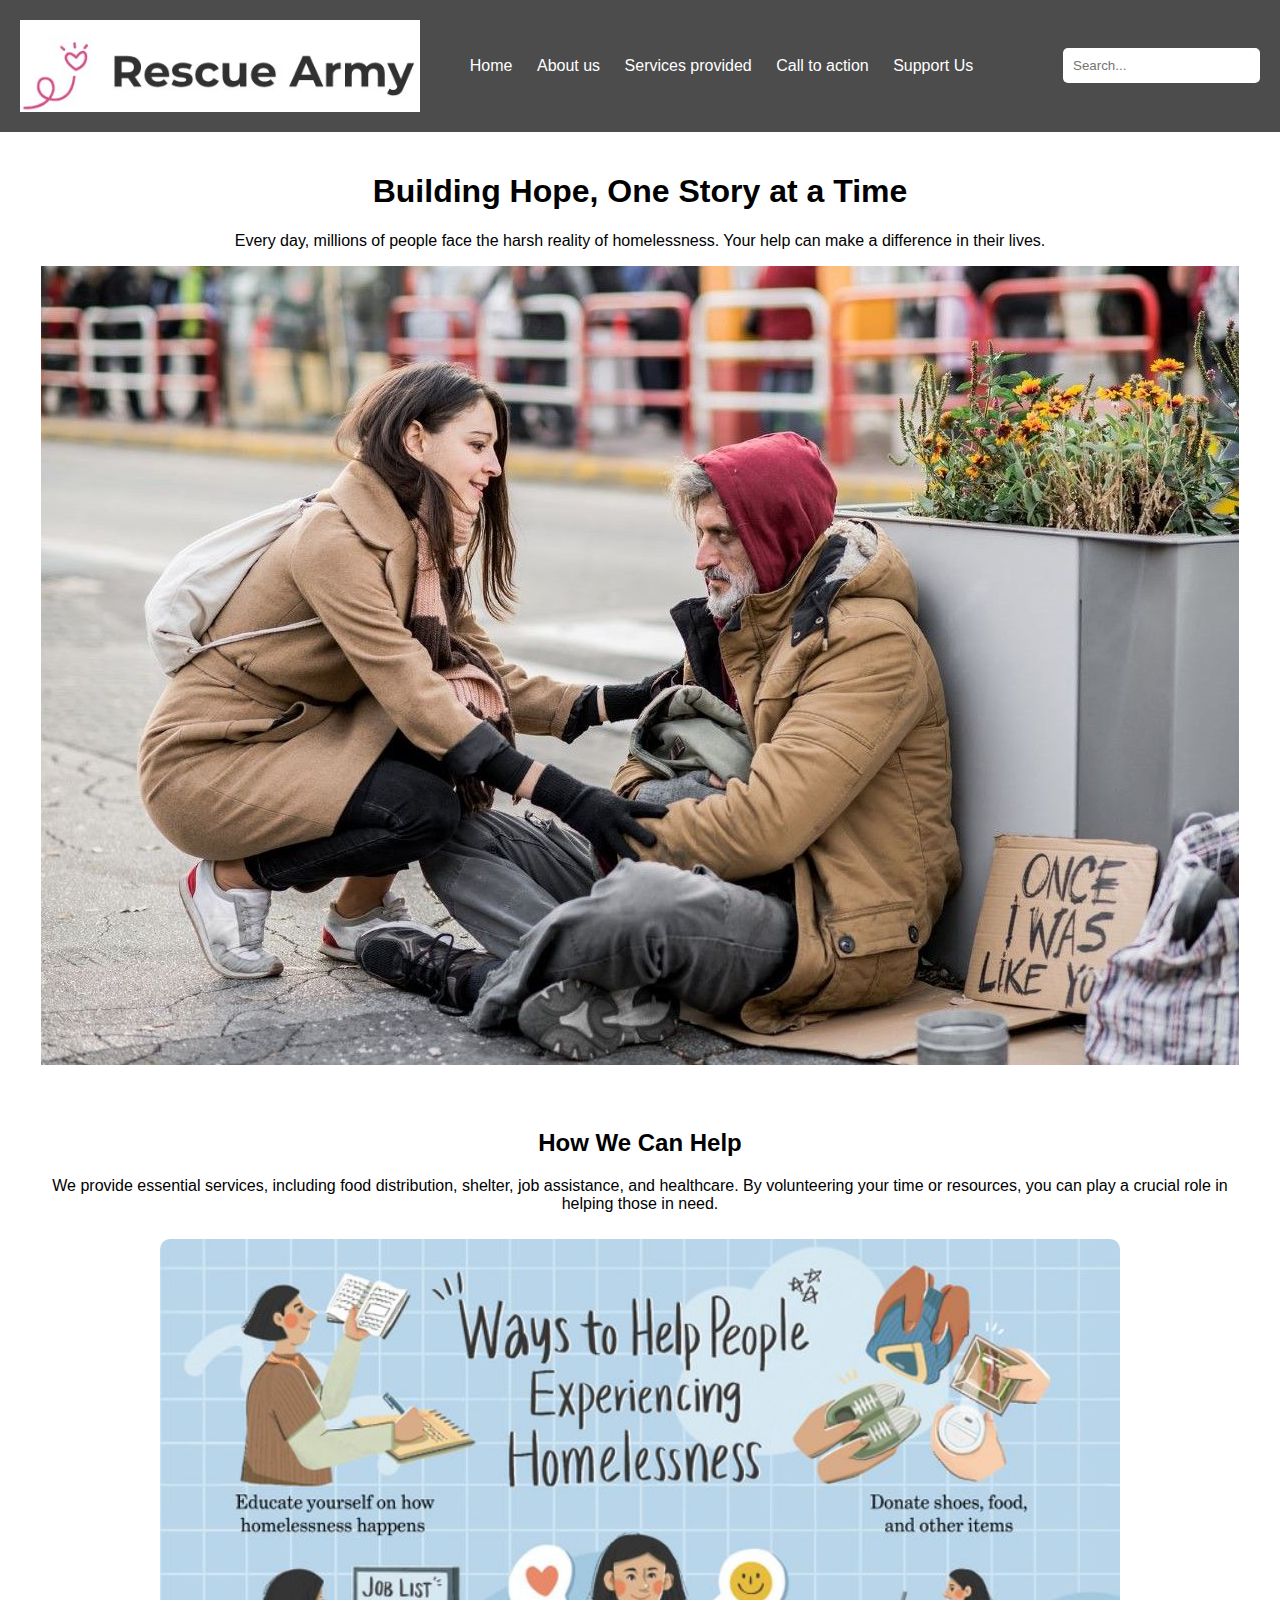
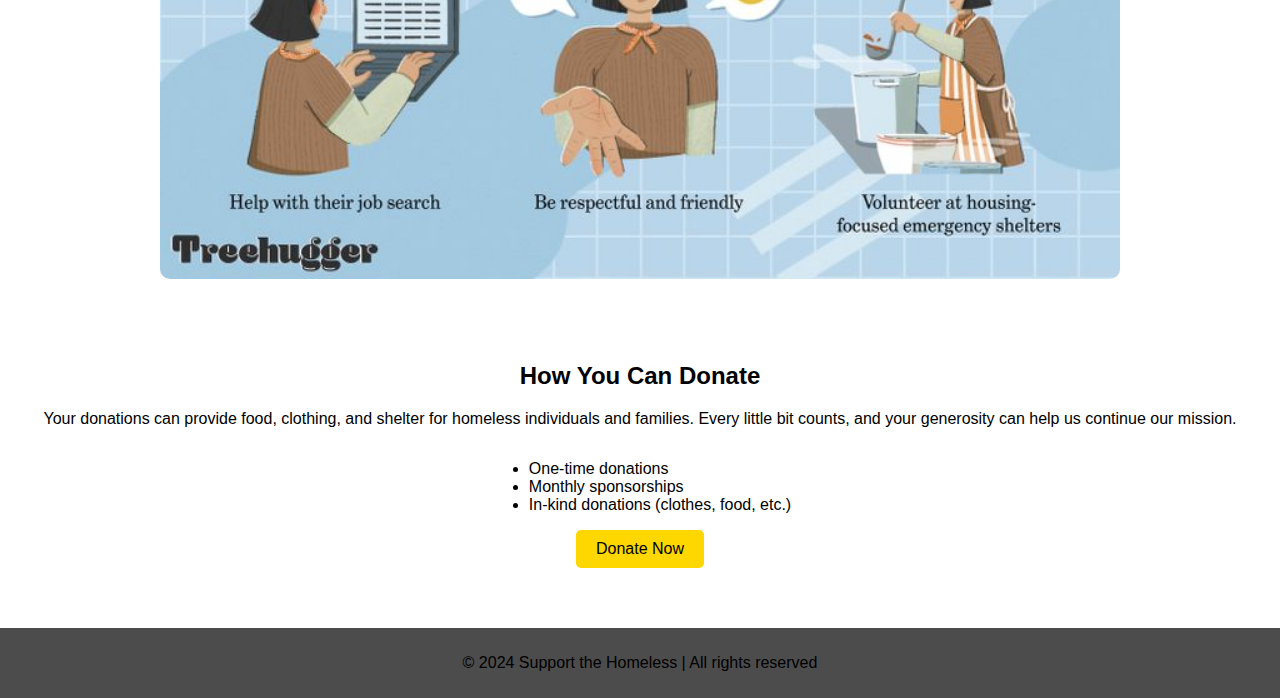
<file: index.html>
<!DOCTYPE html>
<html lang="en">
<head>
    <meta charset="UTF-8">
    <meta name="viewport" content="width=device-width, initial-scale=1.0">
    <link rel="stylesheet" href="styles.css">
    <title>Home - Support the Homeless</title>
</head>
<body>
    <header>
        <img src="images/RA - Logo.jpg" alt="Logo" class="logo">
        <nav>
            <ul>
                <li><a href="index.html">Home</a></li>
                <li><a href="about.html">About us</a></li>
                <li><a href="services.html">Services provided</a></li>
                <li><a href="contact.html">Call to action</a></li>
                <li><a href="SupportUs.html">Support Us</a></li>
            </ul>
        </nav>
        <input type="text" placeholder="Search...">
    </header>

    <main>
        <h1>Building Hope, One Story at a Time</h1>
        <p>Every day, millions of people face the harsh reality of homelessness. Your help can make a difference in their lives.</p>
        <img src="images/background.jpg" alt="Background" class="background-img">

        <section class="info-section">
            <h2>How We Can Help</h2>
            <p>We provide essential services, including food distribution, shelter, job assistance, and healthcare. By volunteering your time or resources, you can play a crucial role in helping those in need.</p>
            <img src="images/help.jpg" alt="Helping Hands" class="info-image">
        </section>

        <section class="donation-section">
            <h2>How You Can Donate</h2>
            <p>Your donations can provide food, clothing, and shelter for homeless individuals and families. Every little bit counts, and your generosity can help us continue our mission.</p>
            <ul>
                <li>One-time donations</li>
                <li>Monthly sponsorships</li>
                <li>In-kind donations (clothes, food, etc.)</li>
            </ul>
            <br>
            
            <button class="donate-button">Donate Now</button>
        </section>
    </main>

    <footer>
        <p>&copy; 2024 Support the Homeless | All rights reserved</p>
    </footer>
</body>
</html>
</file>
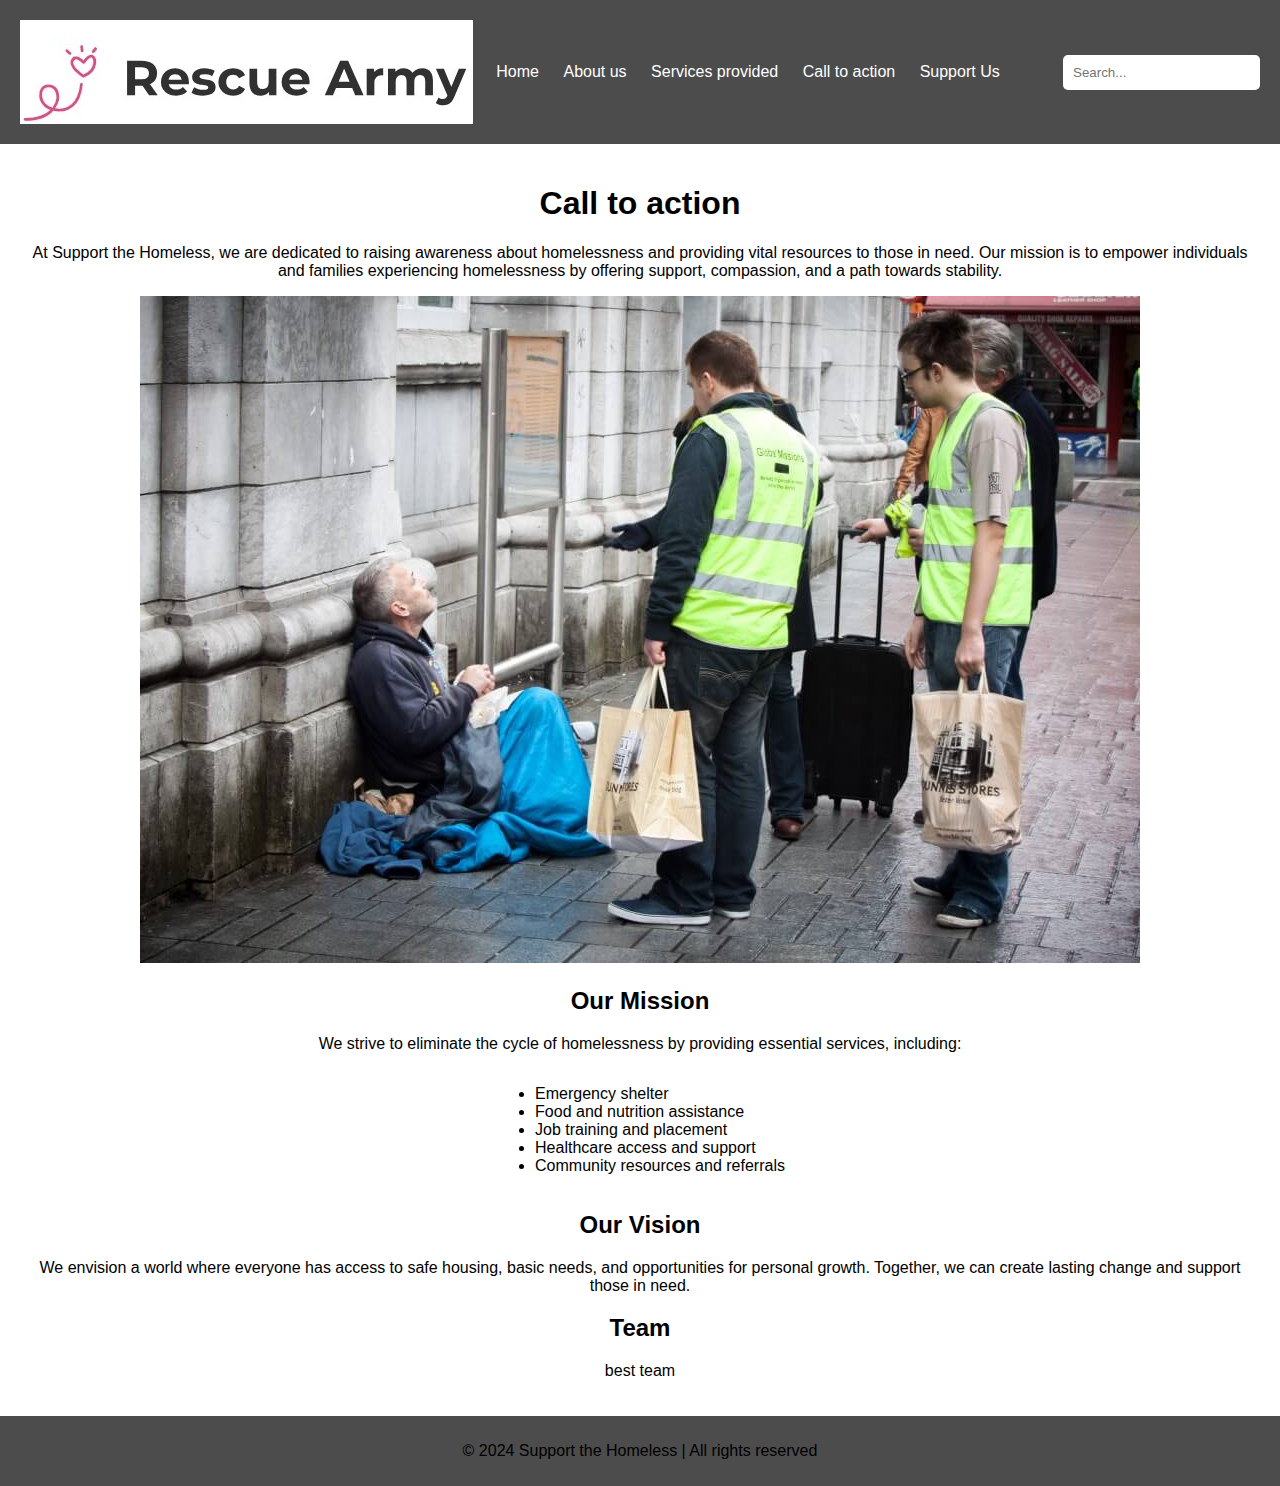
<file: about.html>
<!DOCTYPE html>
<html lang="en">
<head>
    <meta charset="UTF-8">
    <meta name="viewport" content="width=device-width, initial-scale=1.0">
    <link rel="stylesheet" href="styles.css">
    <title>Call to action</title>
</head>
<body>
    <header>
        <img src="images/RA - Logo.jpg" alt="Logo" class="Logo">
        <nav>
            <ul>
                <li><a href="index.html">Home</a></li>
                <li><a href="about.html">About us</a></li>
                <li><a href="services.html">Services provided</a></li>
                <li><a href="contact.html">Call to action</a></li>
                <li><a href="SupportUs.html">Support Us</a></li>
            </ul>
        </nav>
        <input type="text" placeholder="Search...">
    </header>

    <main>
        <h1>Call to action</h1>
        <p>At Support the Homeless, we are dedicated to raising awareness about homelessness and providing vital resources to those in need. Our mission is to empower individuals and families experiencing homelessness by offering support, compassion, and a path towards stability.</p>
        
        <img src="images/homeless.jpg" alt="Homelessness" class="about-image">
        
        <section class="mission-section">
            <h2>Our Mission</h2>
            <p>We strive to eliminate the cycle of homelessness by providing essential services, including:</p>
            <ul>
                <li>Emergency shelter</li>
                <li>Food and nutrition assistance</li>
                <li>Job training and placement</li>
                <li>Healthcare access and support</li>
                <li>Community resources and referrals</li>
            </ul>
        </section>

        <section class="vision-section">
            <h2>Our Vision</h2>
            <p>We envision a world where everyone has access to safe housing, basic needs, and opportunities for personal growth. Together, we can create lasting change and support those in need.</p>
        </section>

        <section class="Team-section">
            <h2>Team</h2>
            <p>best team</p>
        </section>
        
    </main>

    <footer>
        <p>&copy; 2024 Support the Homeless | All rights reserved</p>
    </footer>
</body>
</html>
</file>
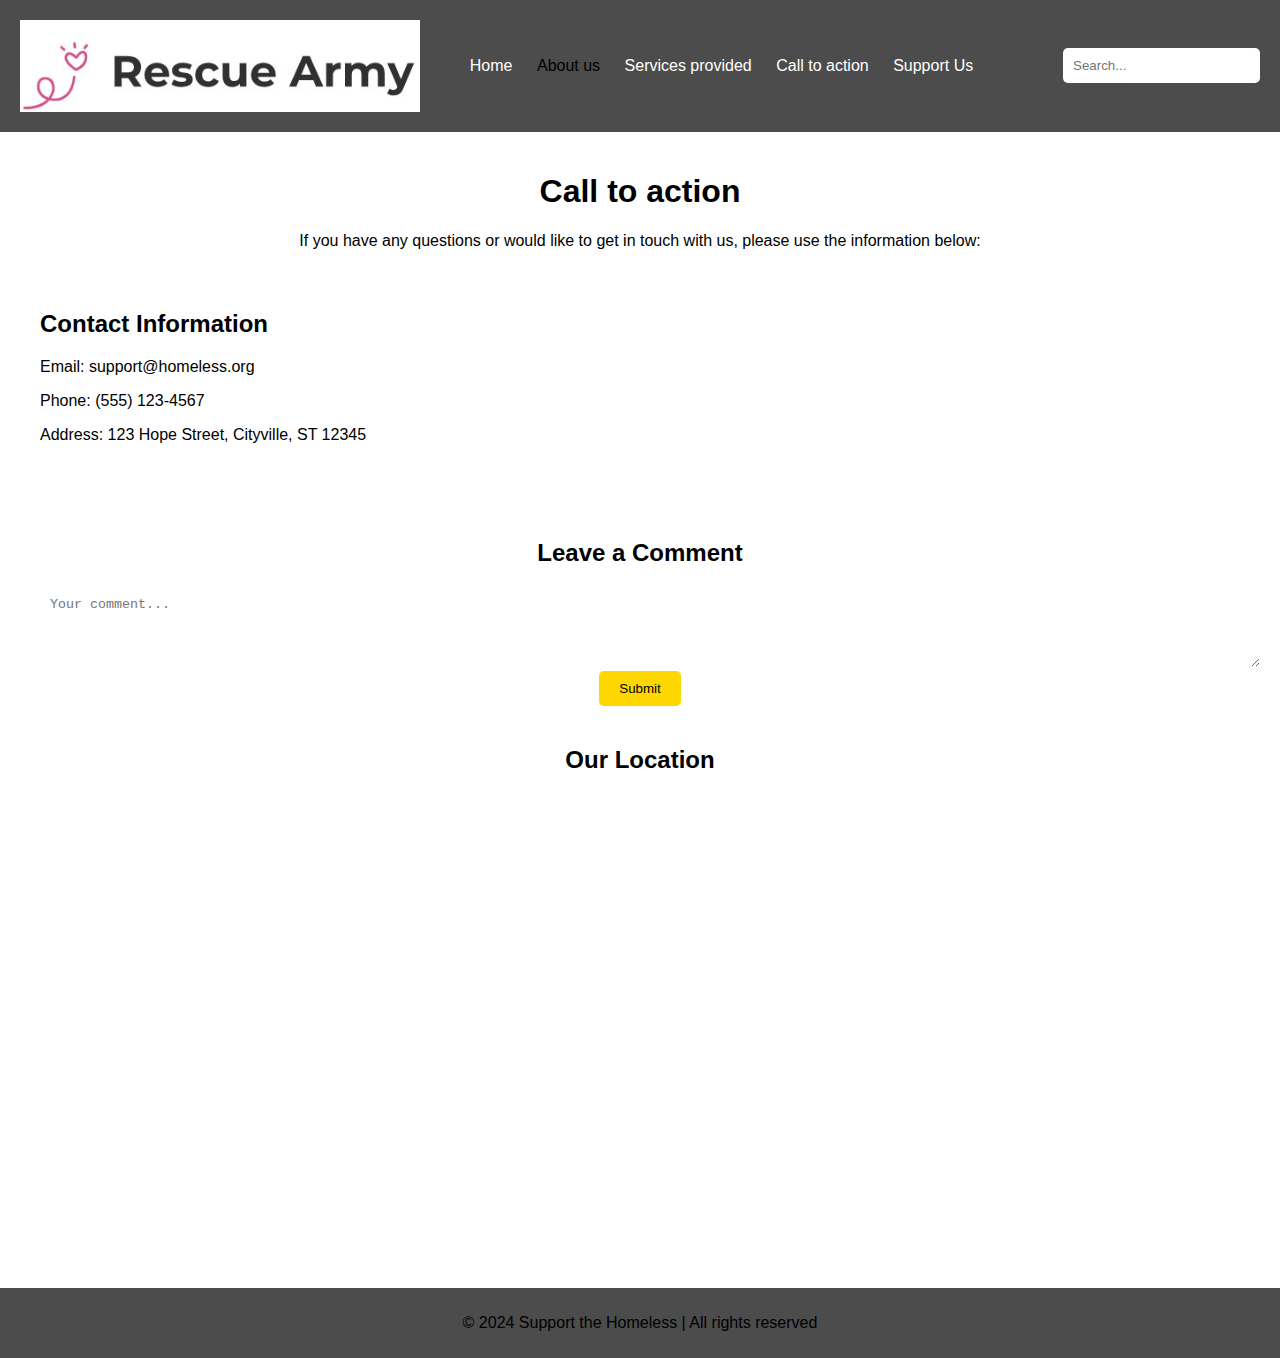
<file: contact.html>
<!DOCTYPE html>
<html lang="en">
<head>
    <meta charset="UTF-8">
    <meta name="viewport" content="width=device-width, initial-scale=1.0">
    <link rel="stylesheet" href="styles.css">
    <title>Call to action</title>
</head>
<body>
    <header>
        <img src="images/RA - Logo.jpg" alt="Logo" class="logo">
        <nav>
            <ul>
                <li><a href="index.html">Home</a></li>
                <li><a href="about.html"></a>About us</li>
                <li><a href="services.html">Services provided</a></li>
                <li><a href="contact.html">Call to action</a></li>
                <li><a href="SupportUs.html">Support Us</a></li>
            </ul>
        </nav>
        <input type="text" placeholder="Search...">
    </header>

    <main>
        <h1>Call to action</h1>
        <p>If you have any questions or would like to get in touch with us, please use the information below:</p>
        
        <section class="contact-info">
            <h2>Contact Information</h2>
            <p>Email: support@homeless.org</p>
            <p>Phone: (555) 123-4567</p>
            <p>Address: 123 Hope Street, Cityville, ST 12345</p>
        </section>

        <section class="comment-section">
            <h2>Leave a Comment</h2>
            <form action="#" method="POST">
                <textarea placeholder="Your comment..." rows="4" required></textarea>
                <br>
                <button type="submit">Submit</button>
            </form>
        </section>

        <section class="map-section">
            <h2>Our Location</h2>
            <iframe 
                src="https://www.google.com/maps/embed?pb=!1m18!1m12!1m3!1d3151.8354345099476!2d144.95373531531636!3d-37.8162799797518!2m3!1f0!2f0!3f0!3m2!1i1024!2i768!4f13.1!3m3!1m2!1s0x6ad642af0f10b4c3%3A0x5045675218ce6e1!2sHope%20Street%20Community%20Center!5e0!3m2!1sen!2sus!4v1631589754567!5m2!1sen!2sus" 
                width="600" 
                height="450" 
                style="border:0;" 
                allowfullscreen="" 
                loading="lazy">
            </iframe>
        </section>
    </main>

    <footer>
        <p>&copy; 2024 Support the Homeless | All rights reserved</p>
    </footer>
</body>
</html>
</file>
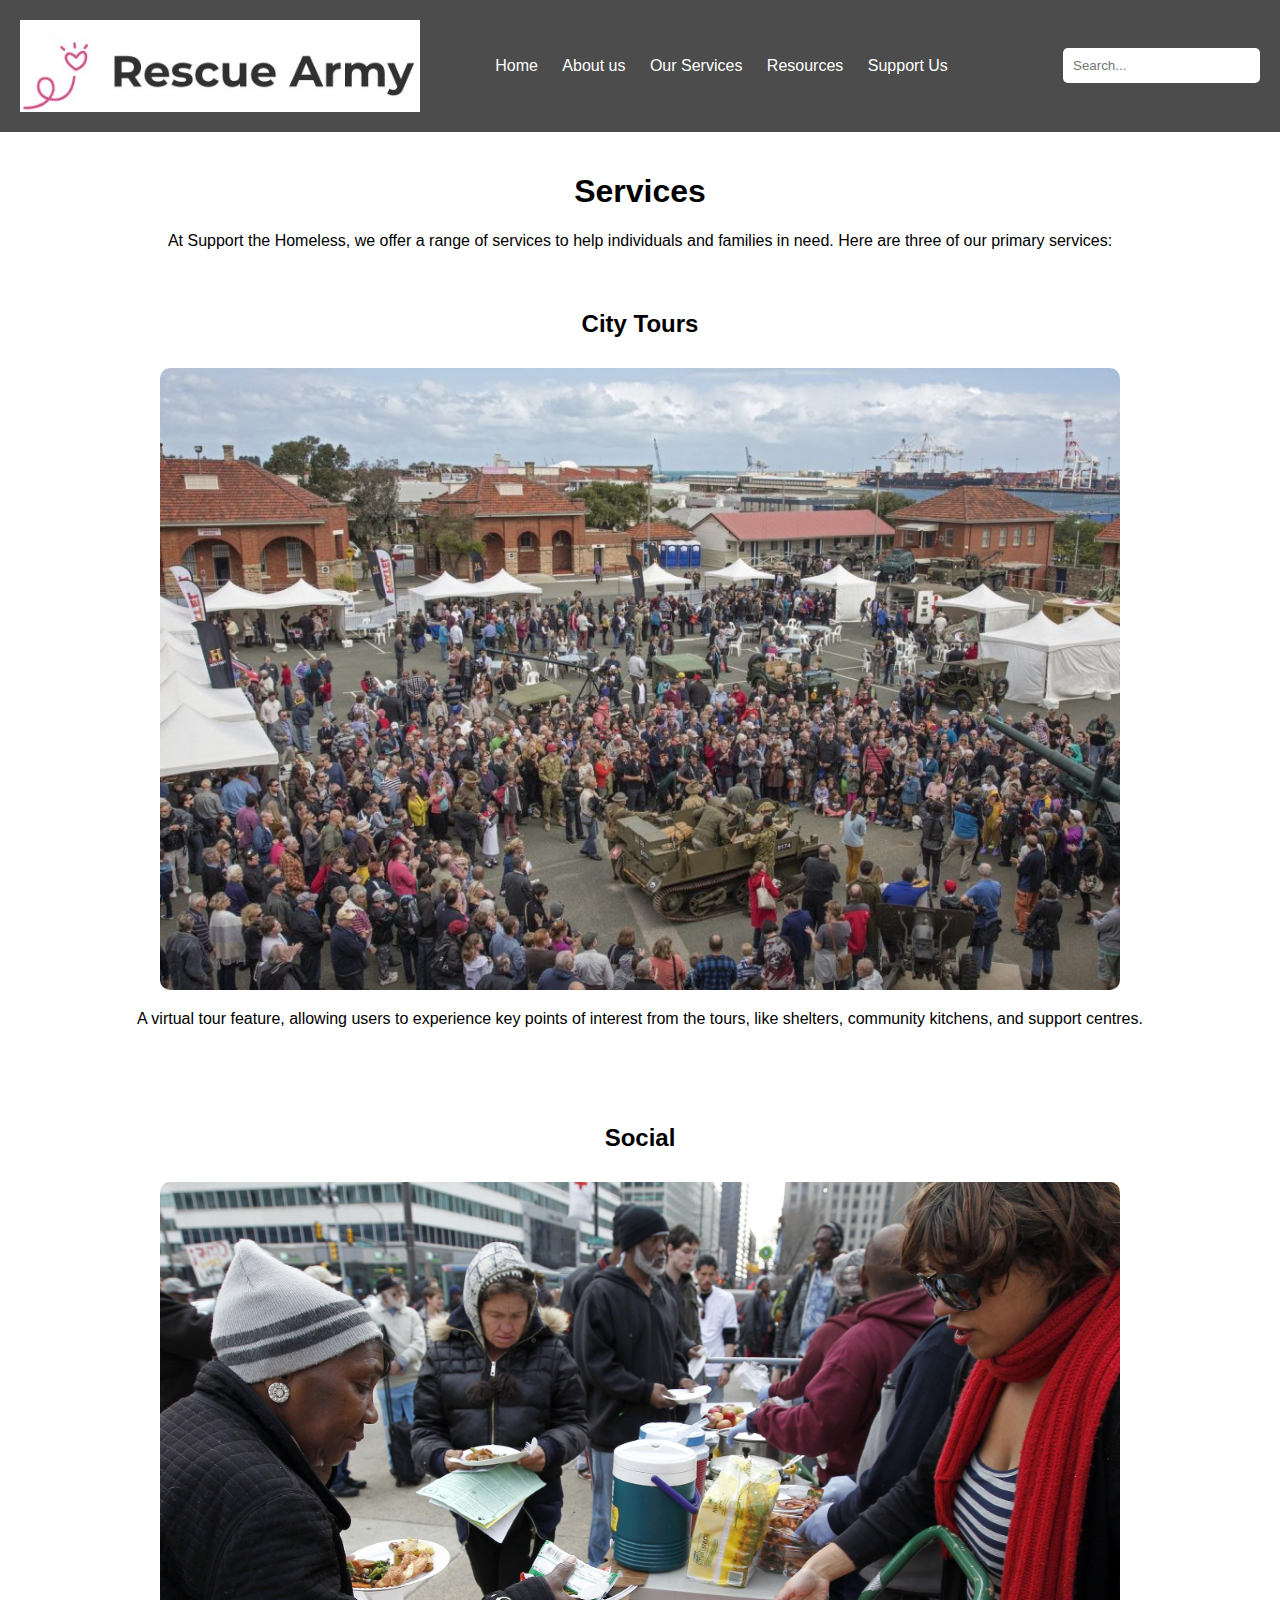
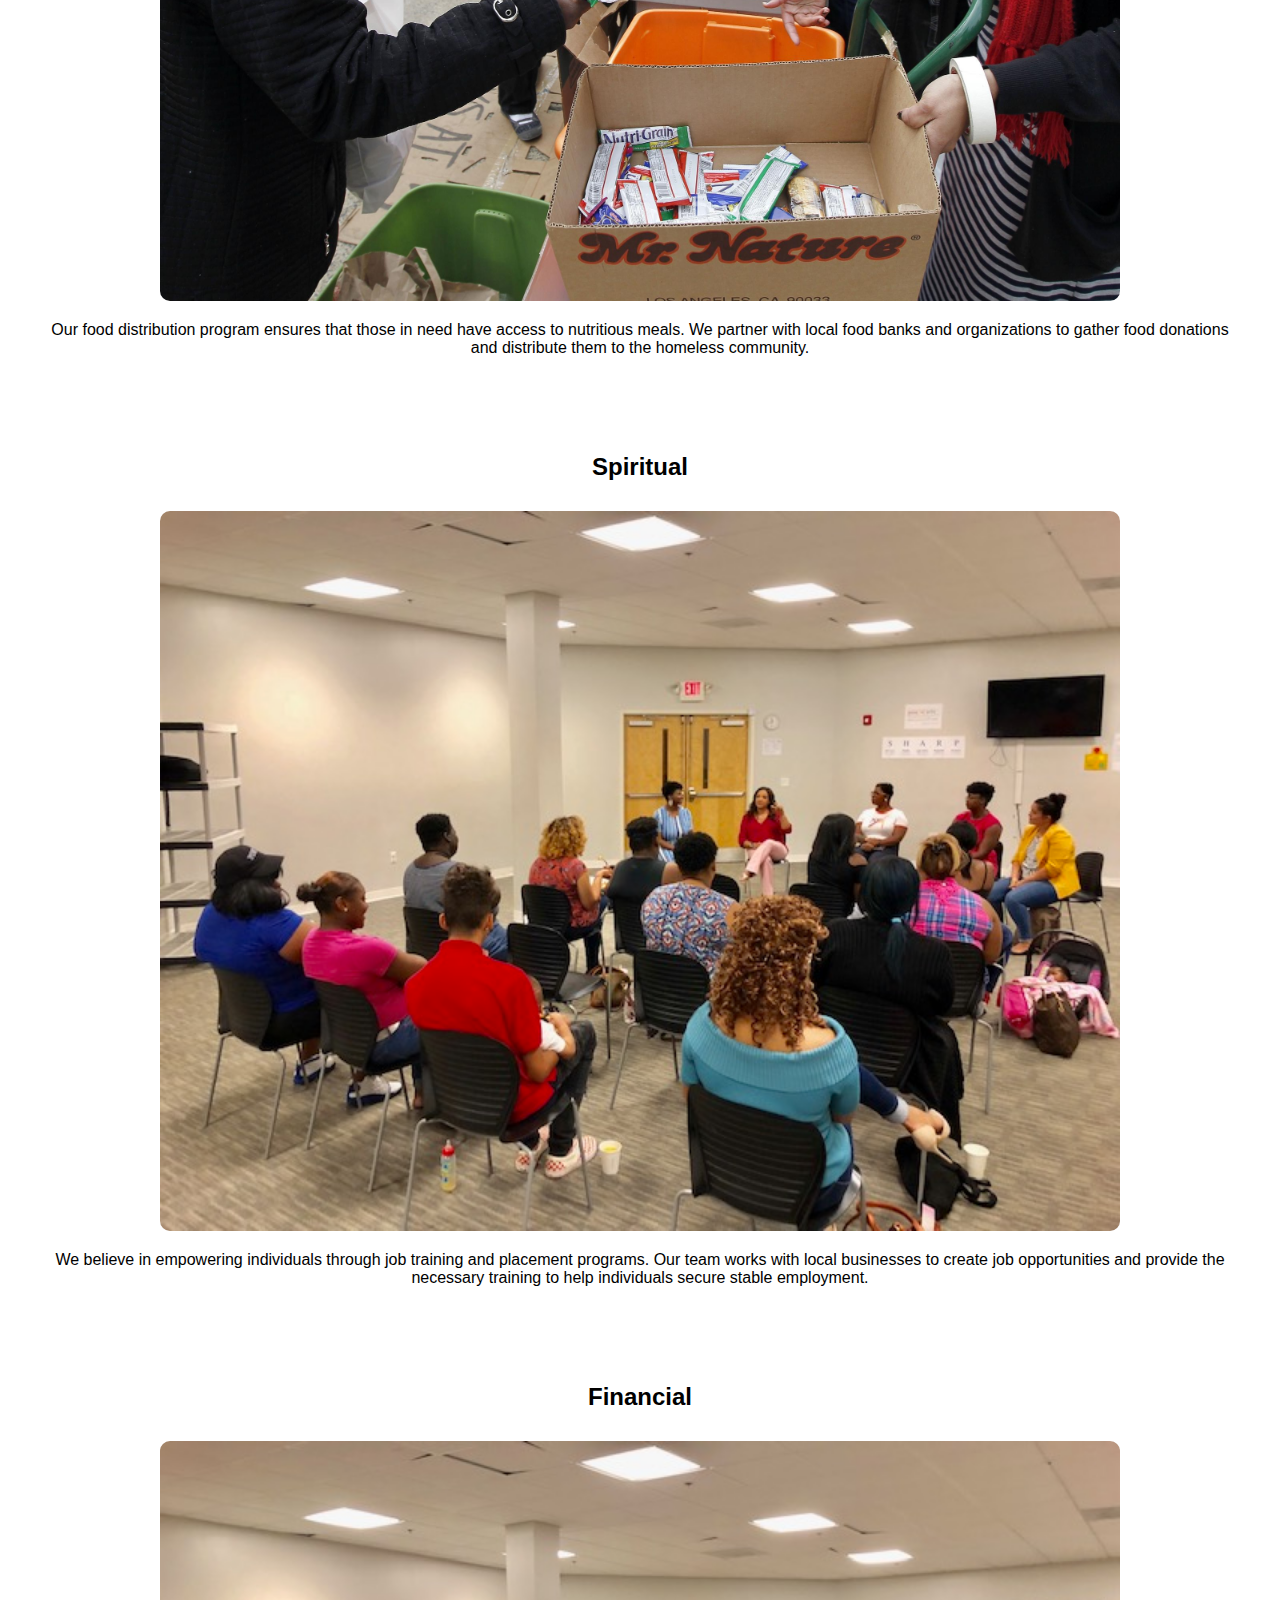
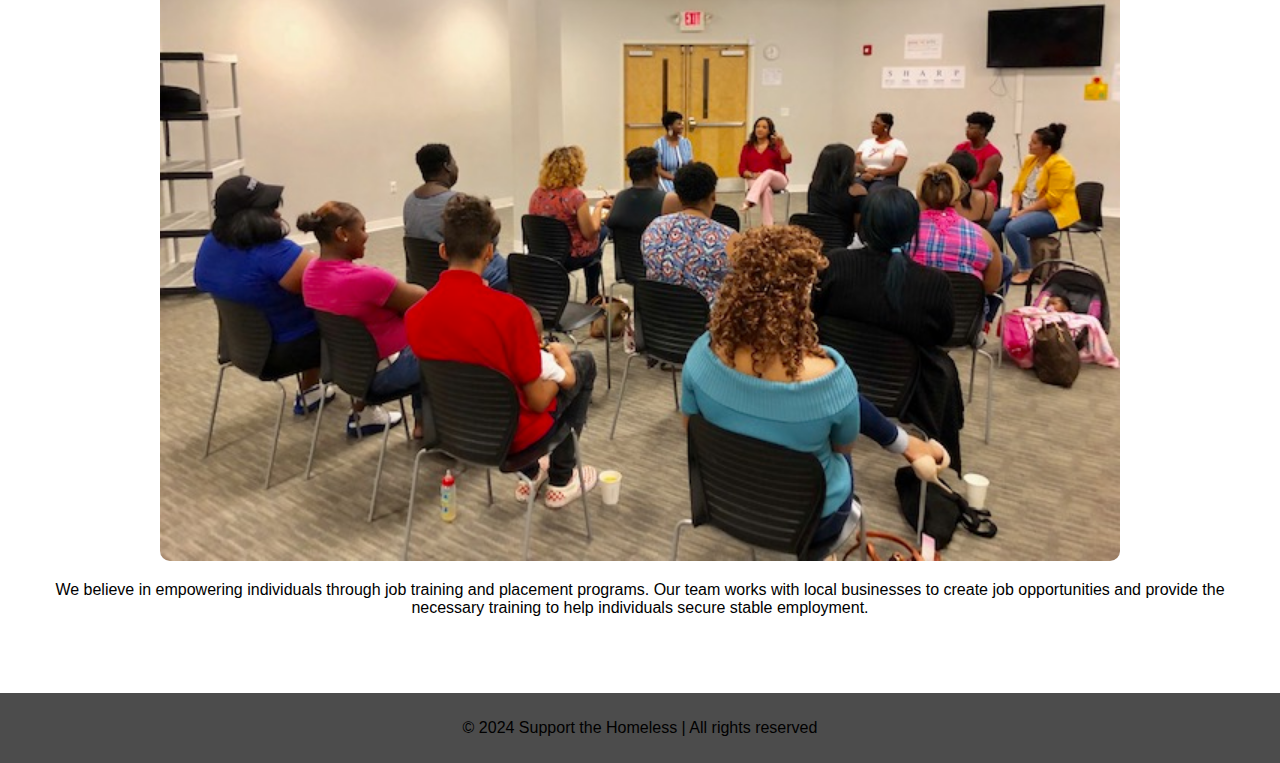
<file: services.html>
<!DOCTYPE html>
<html lang="en">
<head>
    <meta charset="UTF-8">
    <meta name="viewport" content="width=device-width, initial-scale=1.0">
    <link rel="stylesheet" href="styles.css">
    <title> Services </title>
</head>
<body>
    <header>
        <img src="images/RA - Logo.jpg" alt="Logo" class="logo">
        <nav>
            <ul>
                <li><a href="index.html">Home</a></li>
                <li><a href="about.html">About us</a></li>
                <li><a href="services.html">Our Services</a></li>
                <li><a href="contact.html">Resources</a></li>
                <li><a href="SupportUs.html">Support Us</a></li>
            </ul>
        </nav>
        <input type="text" placeholder="Search...">
    </header>

    <main>
        <h1>Services</h1>
        <p>At Support the Homeless, we offer a range of services to help individuals and families in need. Here are three of our primary services:</p>
        
        <section class="service">
            <h2>City Tours</h2>
            <img src="images/shelter.jpg" alt="Emergency Shelter" class="service-image">
            <p>A virtual tour feature, allowing users to experience key points of interest from the tours, like shelters, community kitchens, and support centres.
            </p>
        </section>

        <section class="service">
            <h2>Social</h2>
            <img src="images/food-distribution.jpg" alt="Food Distribution" class="service-image">
            <p>Our food distribution program ensures that those in need have access to nutritious meals. We partner with local food banks and organizations to gather food donations and distribute them to the homeless community.</p>
        </section>

        <section class="service">
            <h2>Spiritual</h2>
            <img src="images/job-training.jpg" alt="Job Training" class="service-image">
            <p>We believe in empowering individuals through job training and placement programs. Our team works with local businesses to create job opportunities and provide the necessary training to help individuals secure stable employment.</p>
        </section>
        <section class="service">
            <h2>Financial</h2>
            <img src="images/job-training.jpg" alt="Job Training" class="service-image">
            <p>We believe in empowering individuals through job training and placement programs. Our team works with local businesses to create job opportunities and provide the necessary training to help individuals secure stable employment.</p>
        </section>

        
    </main>

    <footer>
        <p>&copy; 2024 Support the Homeless | All rights reserved</p>
    </footer>
</body>
</html>
</file>
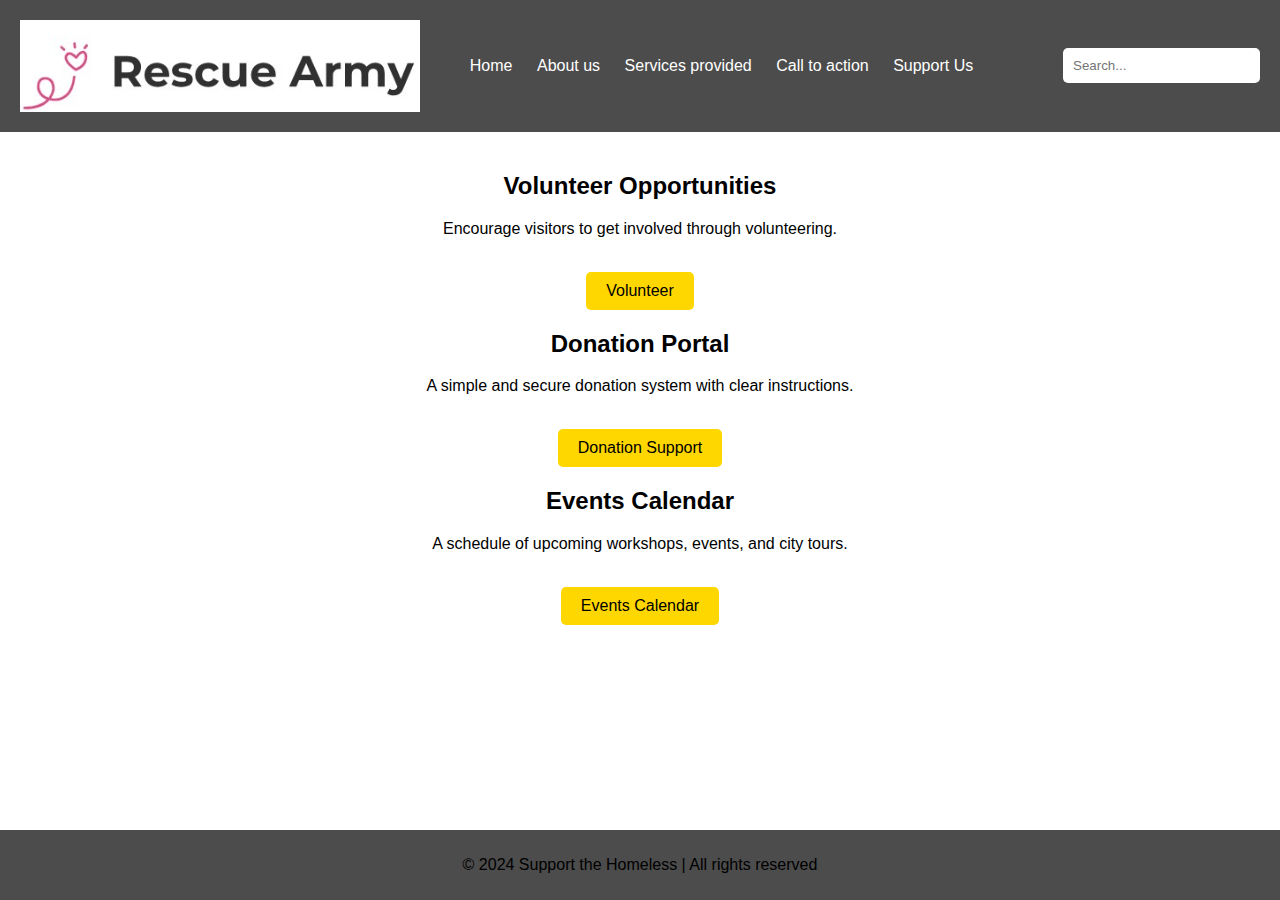
<file: SupportUs.html>
<!DOCTYPE html>
<html lang="en">
<head>
    <meta charset="UTF-8">
    <meta name="viewport" content="width=device-width, initial-scale=1.0">
    <link rel="stylesheet" href="styles.css">
    <title>Home - Support the Homeless</title>
</head>
<body>
    <header>
        <img src="images/RA - Logo.jpg" alt="Logo" class="logo">
        <nav>
            <ul>
                <li><a href="index.html">Home</a></li>
                <li><a href="about.html">About us</a></li>
                <li><a href="services.html">Services provided</a></li>
                <li><a href="contact.html">Call to action</a></li>
                <li><a href="SupportUs.html">Support Us</a></li>
            </ul>
        </nav>
        <input type="text" placeholder="Search...">
    </header>

    <main>


        <section class="Virtual Assistance Centre-section">
            <h2>Volunteer Opportunities</h2>
            <p>Encourage visitors to get involved through volunteering.
            </p>
            <br> 
            <button class="donate-button">Volunteer</button>
        </section>

        <section class="Virtual Assistance Centre-section">
            <h2>Donation Portal</h2>
            <p>A simple and secure donation system with clear instructions.
            </p>
            <br> 
            <button class="donate-button">Donation Support</button>
        </section>

        <section class="Virtual Assistance Centre-section">
            <h2>Events Calendar</h2>
            <p>A schedule of upcoming workshops, events, and city tours.</p>
            <br> 
            <button class="donate-button">Events Calendar</button>
        </section>
    </main>

    <footer>
        <p>&copy; 2024 Support the Homeless | All rights reserved</p>
    </footer>
</body>
</html>
</file>
<file: styles.css>
body {
    font-family: Arial, sans-serif;
    margin: 0;
    padding: 0;
    /* background: url('images/background.jpg') no-repeat center center fixed;
    background-size: cover; */
    color: black;
    display: flex;
    flex-direction: column;
    height: 100vh; /* Full height */
}

header {
    background: rgba(0, 0, 0, 0.7);
    padding: 20px;
    display: flex;
    justify-content: space-between;
    align-items: center;
}

.logo {
    width: 400px; /* Adjust logo size */
}

nav ul {
    list-style: none;
    padding: 0;
}

nav ul li {
    display: inline;
    margin-right: 20px;
}

nav a {
    color: white;
    text-decoration: none;
}
nav a:hover{
    color: #241c72;
}

input[type="text"] {
    padding: 10px;
    margin-left: 20px;
    border: none;
    border-radius: 5px;
}

main {
    flex: 1; /* Allow main to fill the available space */
    padding: 20px;
    text-align: center;
    /* background: rgba(0, 0, 0, 0.5); Semi-transparent background */
}

h1, h2 {
    color:black; /* Gold color for headings */
}

.info-section, .donation-section {
    margin: 20px 0;
    padding: 20px;
    background: rgba(255, 255, 255, 0.1); /* Slightly transparent white background */
    border-radius: 10px;
}

.info-image {
    width: 80%; /* Responsive image */
    border-radius: 10px;
    margin-top: 10px;
}

ul {
    text-align: left; /* Align list to the left */
    display: inline-block;
}

.donate-button {
    padding: 10px 20px;
    background-color: #FFD700; /* Gold color for button */
    color: black;
    border: none;
    border-radius: 5px;
    cursor: pointer;
    font-size: 16px;
}

.donate-button:hover {
    background-color: #FFC107; /* Darker gold on hover */
}
.contact-info {
    margin: 20px 0;
    padding: 20px;
    background: rgba(255, 255, 255, 0.1); /* Slightly transparent white background */
    border-radius: 10px;
    text-align: left;
}

.comment-section {
    margin: 20px 0;
    padding: 20px;
    background: rgba(255, 255, 255, 0.1); /* Slightly transparent white background */
    border-radius: 10px;
}

textarea {
    width: 100%;
    border-radius: 5px;
    padding: 10px;
    border: none;
   border-color: black;
}

button {
    padding: 10px 20px;
    background-color: #FFD700; /* Gold color for button */
    color: black;
    border: none;
    border-radius: 5px;
    cursor: pointer;
}

button:hover {
    background-color: #FFC107; /* Darker gold on hover */
}

.map-section {
    margin: 20px 0;
}
.service {
    margin: 20px 0;
    padding: 20px;
    background: rgba(255, 255, 255, 0.1); /* Slightly transparent white background */
    border-radius: 10px;
    text-align: center; /* Center text for better presentation */
}

.service-image {
    width: 80%; /* Responsive image */
    border-radius: 10px;
    margin-top: 10px;
}

footer {
    background: rgba(0, 0, 0, 0.7);
    padding: 10px;
    text-align: center;
}
</file>
